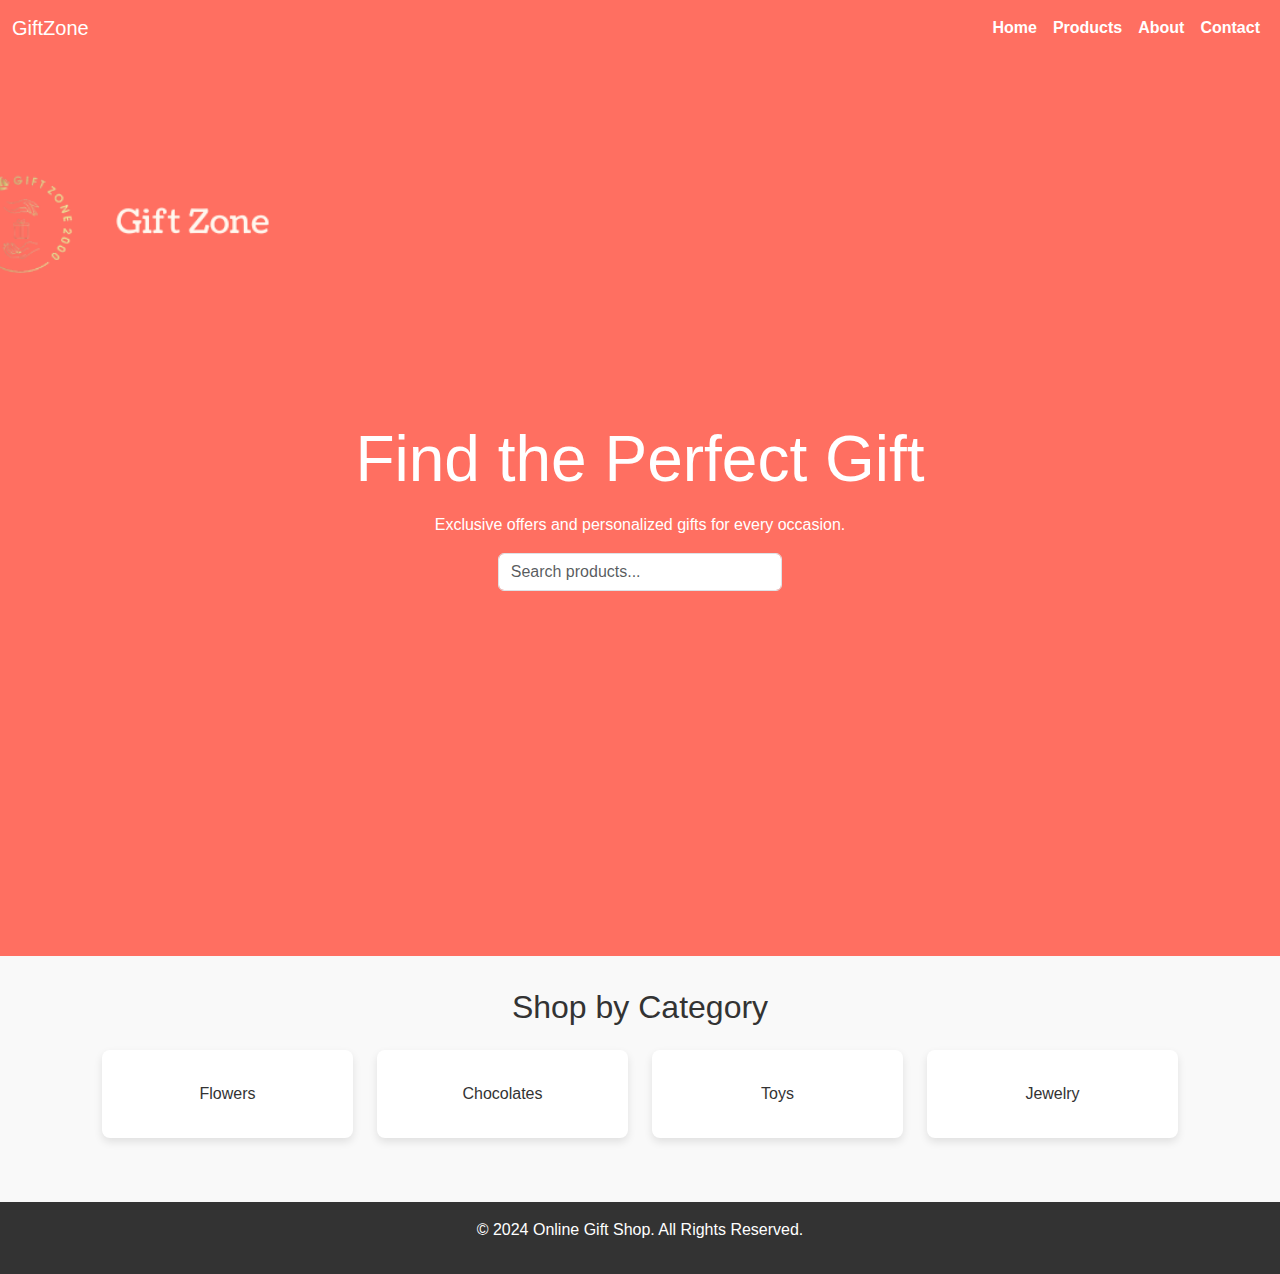
<file: index.html>
<!DOCTYPE html>
<html lang="en">
<head>
    <meta charset="UTF-8">
    <meta name="viewport" content="width=device-width, initial-scale=1.0">
    <title>Online Gift Zone</title>
    <link href="https://cdn.jsdelivr.net/npm/bootstrap@5.3.0-alpha3/dist/css/bootstrap.min.css" rel="stylesheet">
    <link rel="stylesheet" href="css/style.css">
</head>
<body>

<!-- Include Navbar -->
<nav class="navbar navbar-expand-lg">
    <div class="container-fluid">
        <a class="navbar-brand text-white" href="index.html">GiftZone</a>
        <button class="navbar-toggler" type="button" data-bs-toggle="collapse" data-bs-target="#navbarNav">
            <span class="navbar-toggler-icon"></span>
        </button>
        <div class="collapse navbar-collapse" id="navbarNav">
            <ul class="navbar-nav ms-auto">
                <li class="nav-item"><a class="nav-link" href="index.html">Home</a></li>
                <li class="nav-item"><a class="nav-link" href="pages/products.html">Products</a></li>
                <li class="nav-item"><a class="nav-link" href="pages/about.html">About</a></li>
                <li class="nav-item"><a class="nav-link" href="pages/contact.html">Contact</a></li>
            </ul>
        </div>
    </div>
</nav>

<header class="hero">
    <div class="hero-content">
        <h1>Find the Perfect Gift</h1>
        <p>Exclusive offers and personalized gifts for every occasion.</p>
        <input type="text" placeholder="Search products..." class="form-control w-50 mx-auto mt-3">
    </div>
</header>

<section class="categories container">
    <h2>Shop by Category</h2>
    <div class="row mt-4">
        <div class="col-md-3"><div class="category text-center">Flowers</div></div>
        <div class="col-md-3"><div class="category text-center">Chocolates</div></div>
        <div class="col-md-3"><div class="category text-center">Toys</div></div>
        <div class="col-md-3"><div class="category text-center">Jewelry</div></div>
    </div>
</section>

<footer class="footer">
    <p>&copy; 2024 Online Gift Shop. All Rights Reserved.</p>
</footer>

<script src="https://cdn.jsdelivr.net/npm/bootstrap@5.3.0-alpha3/dist/js/bootstrap.bundle.min.js"></script>
<script src="js/script.js"></script>
</body>
</html>
</file>
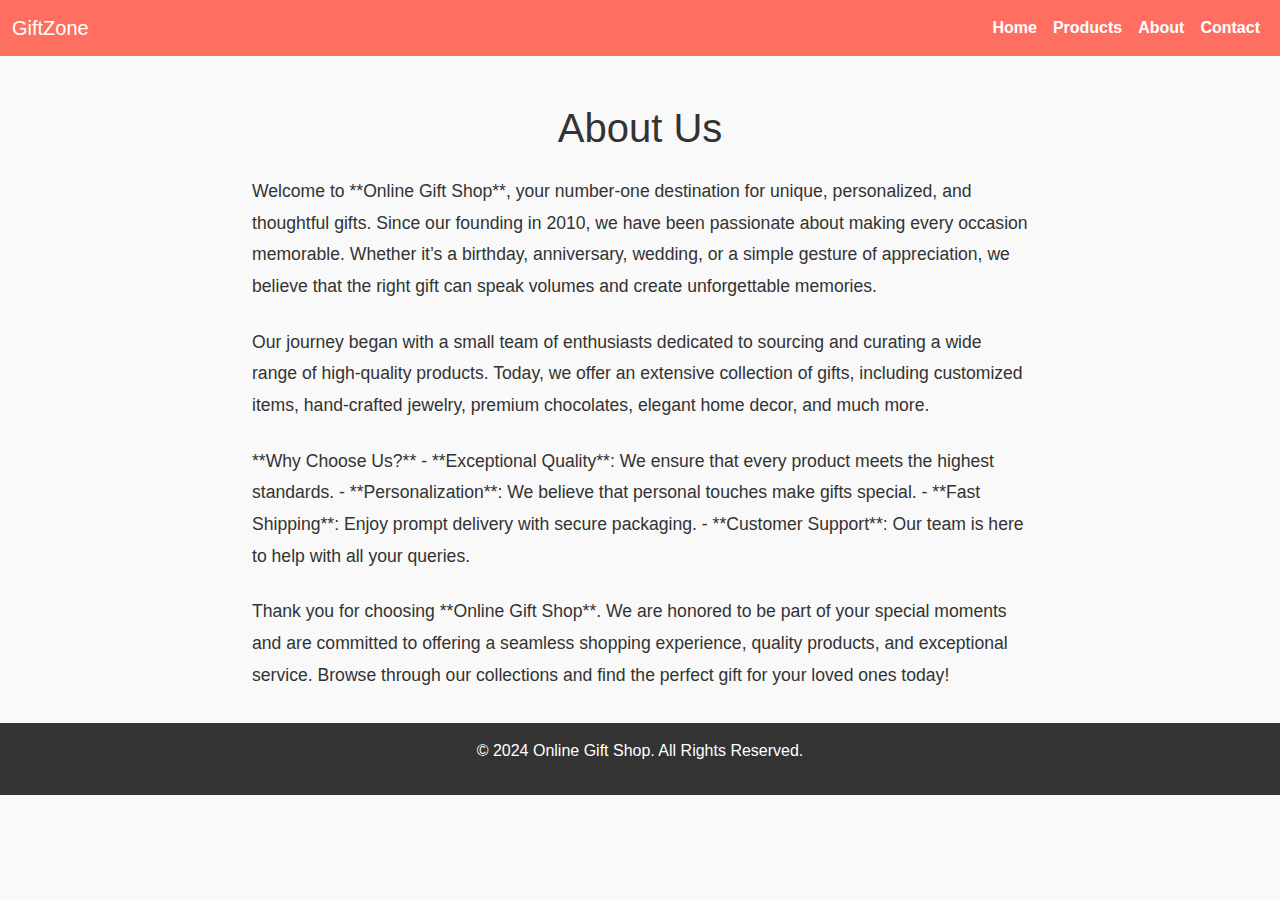
<file: pages/about.html>
<!DOCTYPE html>
<html lang="en">
<head>
    <meta charset="UTF-8">
    <meta name="viewport" content="width=device-width, initial-scale=1.0">
    <title>About Us - Online GiftZone</title>
    <link href="https://cdn.jsdelivr.net/npm/bootstrap@5.3.0-alpha3/dist/css/bootstrap.min.css" rel="stylesheet">
    <!-- <link rel="stylesheet" href="/css/style.css"> -->
    <style>
        body {
            font-family: Arial, sans-serif;
            background-color: #f9f9f9;
            color: #333;
        }
        .navbar {
            background-color: #ff6f61;
        }
        .navbar .nav-link {
            color: white !important;
            font-weight: bold;
        }
        .about-section {
    max-width: 800px;
    margin: auto;
    line-height: 1.8;
    font-size: 1.1rem;
}

.about-section p {
    margin-bottom: 1.5rem;
}
        .footer {
            background-color: #333;
            color: white;
            text-align: center;
            padding: 1rem;
            margin-top: 2rem;
        }
    </style>
</head>
<body>

<!-- Navbar -->
<nav class="navbar navbar-expand-lg">
    <div class="container-fluid">
        <a class="navbar-brand text-white" href="../index.html">GiftZone</a>
        <button class="navbar-toggler" type="button" data-bs-toggle="collapse" data-bs-target="#navbarNav">
            <span class="navbar-toggler-icon"></span>
        </button>
        <div class="collapse navbar-collapse" id="navbarNav">
            <ul class="navbar-nav ms-auto">
                <li class="nav-item"><a class="nav-link" href="../index.html">Home</a></li>
                <li class="nav-item"><a class="nav-link" href="products.html">Products</a></li>
                <li class="nav-item"><a class="nav-link" href="about.html">About</a></li>
                <li class="nav-item"><a class="nav-link" href="contact.html">Contact</a></li>
            </ul>
        </div>
    </div>
</nav>

<!-- Main Content -->
<section class="about-section container mt-5">
    <h1 class="text-center mb-4">About Us</h1>
    <p>
        Welcome to **Online Gift Shop**, your number-one destination for unique, personalized, and thoughtful gifts. 
        Since our founding in 2010, we have been passionate about making every occasion memorable. Whether it’s a 
        birthday, anniversary, wedding, or a simple gesture of appreciation, we believe that the right gift can 
        speak volumes and create unforgettable memories.
    </p>

    <p>
        Our journey began with a small team of enthusiasts dedicated to sourcing and curating a wide range of 
        high-quality products. Today, we offer an extensive collection of gifts, including customized 
        items, hand-crafted jewelry, premium chocolates, elegant home decor, and much more.
    </p>

    <p>
        **Why Choose Us?**  
        - **Exceptional Quality**: We ensure that every product meets the highest standards.  
        - **Personalization**: We believe that personal touches make gifts special.  
        - **Fast Shipping**: Enjoy prompt delivery with secure packaging.  
        - **Customer Support**: Our team is here to help with all your queries.  
    </p>

    <p>
        Thank you for choosing **Online Gift Shop**. We are honored to be part of your special moments and are 
        committed to offering a seamless shopping experience, quality products, and exceptional service. 
        Browse through our collections and find the perfect gift for your loved ones today!
    </p>
</section>

<!-- Footer -->
<footer class="footer">
    <p>&copy; 2024 Online Gift Shop. All Rights Reserved.</p>
</footer>

<script src="https://cdn.jsdelivr.net/npm/bootstrap@5.3.0-alpha3/dist/js/bootstrap.bundle.min.js"></script>
</body>
</html>
</file>
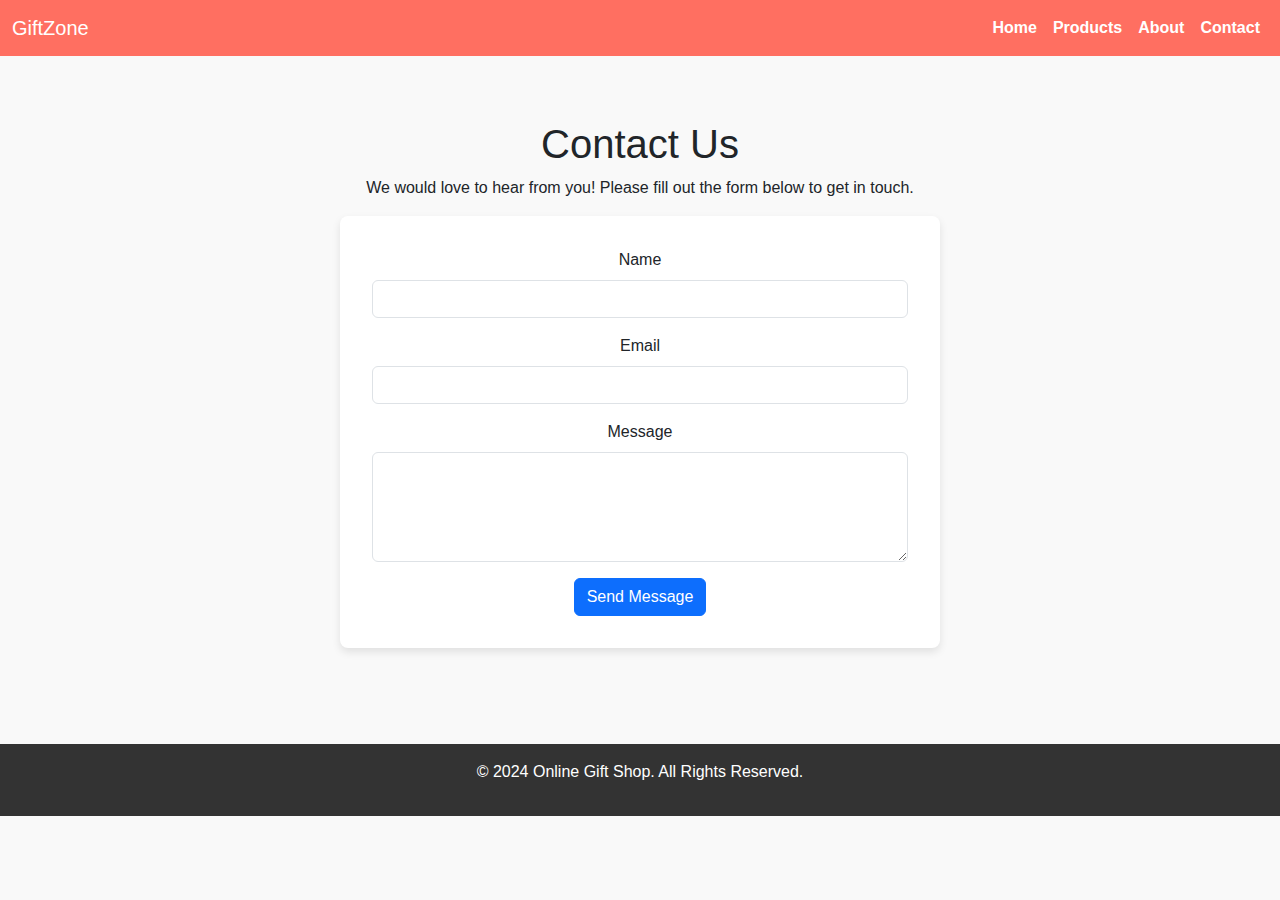
<file: pages/contact.html>
<!DOCTYPE html>
<html lang="en">
<head>
    <meta charset="UTF-8">
    <meta name="viewport" content="width=device-width, initial-scale=1.0">
    <title>Contact Us</title>
    <link href="https://cdn.jsdelivr.net/npm/bootstrap@5.3.0-alpha3/dist/css/bootstrap.min.css" rel="stylesheet">
    <style>
        body {
            font-family: Arial, sans-serif;
            background-color: #f9f9f9;
            padding-bottom: 60px; /* Space for footer */
        }
        .navbar {
            background-color: #ff6f61;
        }
        .navbar .nav-link {
            color: white !important;
            font-weight: bold;
        }
        .content {
            padding: 4rem 2rem;
            text-align: center;
        }
        .footer {
            background-color: #333;
            color: white;
            text-align: center;
            padding: 1rem;
            margin-top: 2rem;
        }
        .contact-form {
            max-width: 600px;
            margin: auto;
            background: white;
            padding: 2rem;
            border-radius: 8px;
            box-shadow: 0 4px 8px rgba(0,0,0,0.1);
        }
    </style>
</head>
<body>
    <!-- Navigation Bar -->
    <nav class="navbar navbar-expand-lg">
        <div class="container-fluid">
            <a class="navbar-brand text-white" href="../index.html">GiftZone</a>
            <button class="navbar-toggler" type="button" data-bs-toggle="collapse" data-bs-target="#navbarNav" aria-controls="navbarNav" aria-expanded="false" aria-label="Toggle navigation">
                <span class="navbar-toggler-icon"></span>
            </button>
            <div class="collapse navbar-collapse" id="navbarNav">
                <ul class="navbar-nav ms-auto">
                    <li class="nav-item"><a class="nav-link" href="../index.html">Home</a></li>
                    <li class="nav-item"><a class="nav-link" href="products.html">Products</a></li>
                    <li class="nav-item"><a class="nav-link" href="about.html">About</a></li>
                    <li class="nav-item"><a class="nav-link" href="contact.html">Contact</a></li>
                </ul>
            </div>
        </div>
    </nav>

    <!-- Contact Section -->
    <div class="content">
        <h1>Contact Us</h1>
        <p>We would love to hear from you! Please fill out the form below to get in touch.</p>
        <form class="contact-form">
            <div class="mb-3">
                <label for="name" class="form-label">Name</label>
                <input type="text" class="form-control" id="name" required>
            </div>
            <div class="mb-3">
                <label for="email" class="form-label">Email</label>
                <input type="email" class="form-control" id="email" required>
            </div>
            <div class="mb-3">
                <label for="message" class="form-label">Message</label>
                <textarea class="form-control" id="message" rows="4" required></textarea>
            </div>
            <button type="submit" class="btn btn-primary">Send Message</button>
        </form>
    </div>

    <!-- Footer -->
<!-- Footer -->
<footer class="footer">
    <p>&copy; 2024 Online Gift Shop. All Rights Reserved.</p>
</footer>

<script src="https://cdn.jsdelivr.net/npm/bootstrap@5.3.0-alpha3/dist/js/bootstrap.bundle.min.js"></script>
</body>
</html>
</file>
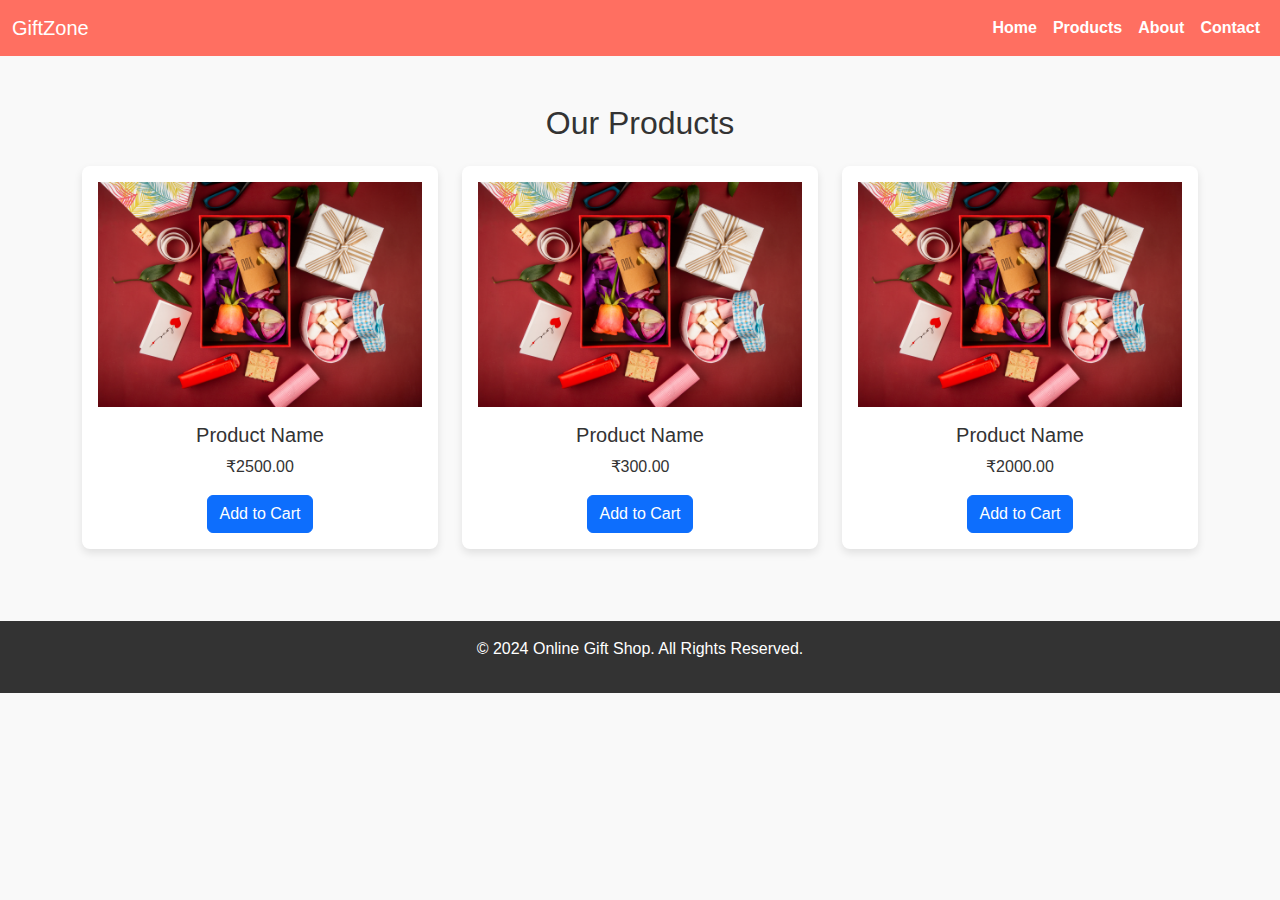
<file: pages/products.html>
<!DOCTYPE html>
<html lang="en">
<head>
    <meta charset="UTF-8">
    <meta name="viewport" content="width=device-width, initial-scale=1.0">
    <title>Products - Online GiftZone</title>
    <link href="https://cdn.jsdelivr.net/npm/bootstrap@5.3.0-alpha3/dist/css/bootstrap.min.css" rel="stylesheet">
    <style>
        body {
            font-family: Arial, sans-serif;
            background-color: #f9f9f9;
            color: #333;
        }
        .navbar {
            background-color: #ff6f61;
        }
        .navbar .nav-link {
            color: white !important;
            font-weight: bold;
        }
        .product-card {
            background: white;
            padding: 1rem;
            border-radius: 8px;
            box-shadow: 0 4px 8px rgba(0,0,0,0.1);
            text-align: center;
            transition: transform 0.3s;
        }
        .product-card:hover {
            transform: scale(1.05);
            background-color: #ffddc1;
        }
        .footer {
            background-color: #333;
            color: white;
            text-align: center;
            padding: 1rem;
            margin-top: 2rem;
        }
    </style>
</head>
<body>
<!-- Navigation Bar -->
<nav class="navbar navbar-expand-lg">
    <div class="container-fluid">
        <a class="navbar-brand text-white" href="../index.html">GiftZone</a>
        <button class="navbar-toggler" type="button" data-bs-toggle="collapse" data-bs-target="#navbarNav">
            <span class="navbar-toggler-icon"></span>
        </button>
        <div class="collapse navbar-collapse" id="navbarNav">
            <ul class="navbar-nav ms-auto">
                <li class="nav-item"><a class="nav-link" href="../index.html">Home</a></li>
                <li class="nav-item"><a class="nav-link" href="products.html">Products</a></li>
                <li class="nav-item"><a class="nav-link" href="about.html">About</a></li>
                <li class="nav-item"><a class="nav-link" href="contact.html">Contact</a></li>
            </ul>
        </div>
    </div>
</nav>

<!-- Products Section -->
<section class="container my-5">
    <h2 class="text-center">Our Products</h2>
    <div class="row mt-4">
        <div class="col-md-4 mb-4">
            <div class="product-card">
                <img src="../assets/product1.jpg" class="img-fluid" alt="Product 1">
                <h5 class="mt-3">Product Name</h5>
                <p>₹2500.00</p>
                <button class="btn btn-primary">Add to Cart</button>
            </div>
        </div>
        <div class="col-md-4 mb-4">
            <div class="product-card">
                <img src="../assets/product1.jpg" class="img-fluid" alt="Product 2">
                <h5 class="mt-3">Product Name</h5>
                <p>₹300.00</p>
                <button class="btn btn-primary">Add to Cart</button>
            </div>
        </div>
        <div class="col-md-4 mb-4">
            <div class="product-card">
                <img src="../assets/product1.jpg" class="img-fluid" alt="Product 3">
                <h5 class="mt-3">Product Name</h5>
                <p>₹2000.00</p>
                <button class="btn btn-primary">Add to Cart</button>
            </div>
        </div>
    </div>
</section>

<!-- Footer -->
<footer class="footer">
    <p>&copy; 2024 Online Gift Shop. All Rights Reserved.</p>
</footer>

<script src="https://cdn.jsdelivr.net/npm/bootstrap@5.3.0-alpha3/dist/js/bootstrap.bundle.min.js"></script>
</body>
</html>
</file>
<file: css/style.css>
/* Global Styles */
body {
    font-family: Arial, sans-serif;
    background-color: #f9f9f9;
    color: #333;
}

.navbar {
    background-color: #ff6f61;
}

.navbar .nav-link {
    color: white !important;
    font-weight: bold;
}

.hero {
    background: url('../assets/hero-image.png') no-repeat center center/cover;
    height: 100vh;
    display: flex;
    align-items: center;
    justify-content: center;
    text-align: center;
    color: white;
}

.hero-content h1 {
    font-size: 4rem;
    margin-bottom: 1rem;
}

.categories {
    padding: 2rem;
    text-align: center;
}

.category {
    background-color: #fff;
    padding: 2rem;
    border-radius: 8px;
    box-shadow: 0 4px 8px rgba(0,0,0,0.1);
    cursor: pointer;
    transition: transform 0.3s;
}

.category:hover {
    transform: scale(1.05);
    background-color: #ffddc1;
}

.footer {
    background-color: #333;
    color: white;
    text-align: center;
    padding: 1rem;
    margin-top: 2rem;
}
</file>
